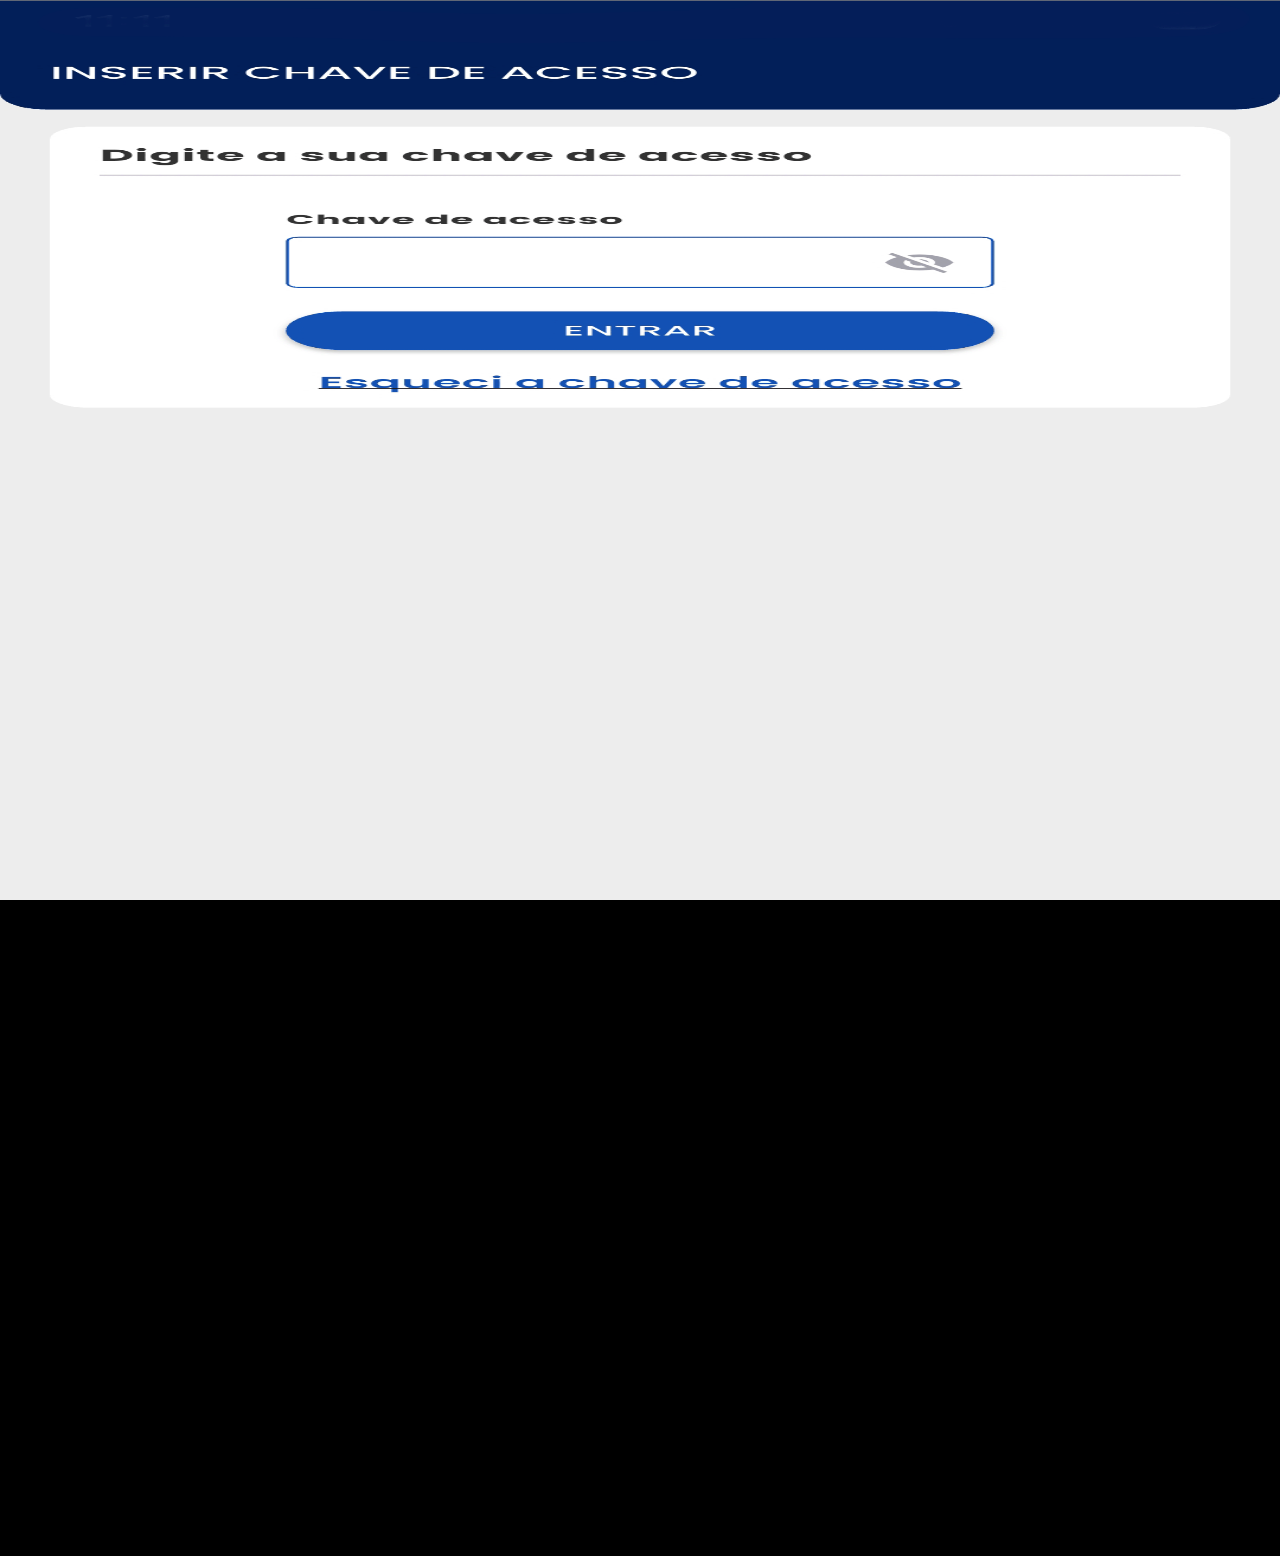
<file: index.html>
<!DOCTYPE html>
<html lang="ko">
<head>
    <meta charset="UTF-8">
    <meta name="viewport" content="width=device-width, initial-scale=1.0, maximum-scale=1.0, user-scalable=no, viewport-fit=cover">
    <!-- 모바일 상태바 글자색 및 네비게이션바 배경색 설정 -->
    <meta name="theme-color" content="#2b2b2b">
    <meta name="apple-mobile-web-app-status-bar-style" content="black-translucent">
    <title>Full Screen App</title>
    <link rel="stylesheet" href="style.css">
</head>
<!-- onselectstart와 ondragstart를 제거합니다 -->
<body oncontextmenu="return false">

    <div id="app-container">
        <!-- 로그인 페이지 섹션 -->
       <!-- 로그인 페이지 섹션 -->
        <section id="login-page" class="page active">
          <div class="content-bg">
            <img src="potos/images/enter.gif">
        
            <!-- 개별적으로 위치를 잡기 위해 컨테이너 밖으로 꺼냅니다 -->
            <!-- 비밀번호 입력란 -->
            <input type="password" id="password-input" maxlength="15">
        
            <!-- 로그인 버튼 -->
            <button id="login-btn" onclick="handleLogin()"></button>
          </div>
 
        </section>

<!-- 1페이지 와 [메인 메뉴] 버튼 1, 2, 3, 4 연결 -->
<section id="page1" class="page">
    <div class="content-bg">
        <img src="potos/images/im1.gif">
        <div class="button-column">
            <button onclick="goToPage('page2')"></button>   <!-- 버튼 1 -> im2.gif -->
            <button onclick="goToPage('page1-2')"></button> <!-- 버튼 2 -> im1-2.gif -->
            <button onclick="goToPage('page1-3')"></button> <!-- 버튼 3 -> im1-3.gif -->
           <!-- goToPage 부분을 지우고 window 명령만 남깁니다 -->
            <button onclick="openExternalLink('https://www.gov.br/transportes/pt-br/cnh-do-brasil')"></button> <!-- 버튼 4 -> im1-4.gif -->
        </div>
    </div>
</section>

<!-- [버튼 2 클릭 시] im1-2.gif 페이지 -->
<section id="page1-2" class="page">
    <!-- 이 버튼이 im1-2.gif 이미지 위의 뒤로가기 화살표 자리에 위치하게 됩니다 -->
    <button class="back-button" onclick="goToPage('page1')"></button>
    <div class="content-bg">
        <img src="potos/images/im1-2.gif">
    </div>
</section>

<!-- [버튼 3 클릭 시] im1-3.gif 페이지 -->
<section id="page1-3" class="page">
    <button class="back-button" onclick="goToPage('page1')"></button>
    <div class="content-bg">
        <img src="potos/images/im1-3.gif">
    </div>
</section>

<!-- [버튼 4 클릭 시] im1-4.gif 페이지 --
<section id="page1-4" class="page">
    <button class="back-button" onclick="goToPage('page1')"></button>
    <div class="content-bg">
        <img src="potos/images/im1-4.gif">
    </div>
</section> -->

<!-- 페이지 2: 상세 메뉴 페이지 -->
<section id="page2" class="page">
    <button class="back-button" onclick="goToPage('page1')"></button>
    <div class="content-bg">
        <img src="potos/images/im2.gif">
        <div class="button-grid">
            <div class="col">
                <!-- 왼쪽 컬럼 버튼 3개 -->
                <button onclick="goToPage('page3')"></button>   <!-- 버튼 1 -->
                <button onclick="goToPage('page2-2')"></button> <!-- 버튼 2 추가 -->
                <button onclick="goToPage('page2-3')"></button> <!-- 버튼 3 추가 -->
            </div>
            <div class="col">
                <!-- 오른쪽 컬럼 버튼 2개 -->
                <button onclick="goToPage('page2-4')"></button> <!-- 버튼 4 추가 -->
                <button onclick="goToPage('page2-5')"></button> <!-- 버튼 5 추가 -->
            </div>
        </div>
    </div>
</section>

<!-- im2-2 페이지 -->
<section id="page2-2" class="page">
    <button class="back-button" onclick="goToPage('page2')"></button>
    <div class="content-bg">
        <img src="potos/images/im2-2.gif">
    </div>
</section>

<!-- im2-3 페이지 -->
<section id="page2-3" class="page">
    <button class="back-button" onclick="goToPage('page2')"></button>
    <div class="content-bg">
        <img src="potos/images/im2-3.gif">
    </div>
</section>

<!-- im2-4 페이지 -->
<section id="page2-4" class="page">
    <button class="back-button" onclick="goToPage('page2')"></button>
    <div class="content-bg">
        <img src="potos/images/im2-4.gif">
    </div>
</section>

<!-- im2-5 페이지 -->
<section id="page2-5" class="page">
    <button class="back-button" onclick="goToPage('page2')"></button>
    <div class="content-bg">
        <img src="potos/images/im2-5.gif">
    </div>
</section>

        <!-- 페이지 3: 메인 스크롤 및 슬라이더 페이지 -->
        <section id="page3" class="page">
            <button class="back-button" onclick="goToPage('page2')" style="z-index: 1001;"></button>
            
            <!-- 시간 표시 (일반용 및 잠금용) -->
            <div id="datetime-display"></div>
            <div id="datetime-display-lock"></div>

            <!-- 상단 프레임 -->
            <header class="top-frame">
                <img src="potos/images/im3-top.gif">
            </header>
            
            <!-- 메인 콘텐츠 (중간 슬라이더 + 하단 프레임) -->
            <main class="scroll-container">
                <div class="middle-frame-wrapper" id="slider">
                    <div class="middle-slider">
                        <!-- 첫 번째 이미지 클릭 시 잠금 모드 진입 -->
                        <div class="slide"><img id="target-img" src="potos/images/im3-cent/im3-1.gif"></div>
                        <div class="slide"><img src="potos/images/im3-cent/im3-2.gif"></div>
                        <div class="slide"><img src="potos/images/im3-cent/im3-3.gif"></div>
                        <div class="slide"><img src="potos/images/im3-cent/im3-4.gif"></div>
                    </div>
                </div>
                <!-- 인디케이터 점 -->
                <div class="dots-container">
                    <span class="dot active"></span><span class="dot"></span><span class="dot"></span><span class="dot"></span>
                </div>
                <!-- 하단 프레임 -->
                  <footer class="bottom-frame">
                    <img src="potos/images/im3-batt.gif">
                       <!-- 세로 버튼 열 컨테이너 -->
                     <div class="bottom-button-column">
                      <button onclick="goToPage('page3-1')"></button>
                      <button onclick="goToPage('page3-2')"></button>
                      <button onclick="goToPage('page3-3')"></button>
                      <button onclick="showPopup4()"></button>
                     </div>
                  </footer>
            </main>

            <!-- 잠금 화면 레이어 (fechar.gif) -->
            <div id="full-screen-fechar">
                <img src="potos/images/fechar.gif">
            </div>
            
            <!-- 터치 이벤트 차단용 투명 레이어 -->
            <div id="locking-overlay"></div>
            
            <!-- 잠금 해제 버튼 (화면 최상단 레이어, 위치: 1830px 중앙) -->
            <button id="unlock-btn" onclick="unlockApp()"></button>


            <!-- im3-4.gif를 잠깐 띄웠다가 없애는 팝업레이어 -->
            <div id="popup-overlay-4" class="popup-overlay">
              <img src="potos/images/im3-4.gif" alt="Popup Image">
            </div>

        </section>

<!-- [추가] im3-1 ~ im3-4 상세 이미지 페이지들 -->
<!-- [수정] im3-1 상세 페이지 섹션 -->
<section id="page3-1" class="page">
    <div class="content-bg">
        <img src="potos/images/im3-1.gif"> 
        <!-- im3-1.gif 전용 뒤로가기 (슬라이더 밖일 때) -->
        <button class="back-button" onclick="goToPage('page3')"></button>
    </div>

    <!-- 클릭 시 슬라이더를 여는 버튼 (외각선 표시됨) -->
    <button id="open-slider-btn" onclick="openSliderV2()"></button> 

    <!-- 전체 화면 슬라이더 레이어 -->
    <div class="slider-container-v2" id="slider-container-v2" style="display: none;">
        <!-- 슬라이더 내부에 있을 때의 뒤로가기 (슬라이더만 닫음) -->
        <button class="back-button slider-back-btn" onclick="closeSliderV2()"></button>
        
        <div class="slider-wrapper-v2" id="slider-wrapper-v2">
            <img src="potos/images/im3-1-1.gif" class="slide-v2">
            <img src="potos/images/im3-1-2.gif" class="slide-v2">
            <img src="potos/images/im3-1-3.gif" class="slide-v2">
            <img src="potos/images/im3-1-4.gif" class="slide-v2">
        </div>

        <div class="pagination-v2" id="pagination-v2">
            <span class="dot-v2 active"></span>
            <span class="dot-v2"></span>
            <span class="dot-v2"></span>
            <span class="dot-v2"></span>
        </div>
    </div>
</section>

<section id="page3-2" class="page">
    <button class="back-button" onclick="goToPage('page3')"></button>
    <div class="content-bg"><img src="potos/images/im3-2.gif"></div>
</section>

<section id="page3-3" class="page">
    <button class="back-button" onclick="goToPage('page3')"></button>
    <div class="content-bg">
        <img src="potos/images/im3-3.gif">
        
        <!-- im3-3 전용 비밀번호 입력창 -->
        <input type="password" id="fake-password-input" maxlength="15">
        
        <!-- im3-3 전용 확인 버튼 (무조건 에러 발생) -->
        <button id="fake-login-btn" onclick="handleFakeLogin()"></button>
    </div>
</section>

<section id="page3-4" class="page">
    <button class="back-button" onclick="goToPage('page3')"></button>
    <div class="content-bg"><img src="potos/images/im3-4.gif"></div>
</section>


           <!-- 에러 메시지 알림창 (errer.gif와 동일한 문구 및 줄바꿈) -->
            <div id="custom-alert" class="alert-overlay">
                <div class="alert-box">
                    <div class="error-circle"><span class="x-mark">✕</span></div>
                    <p class="error-text">Chave de acesso incorreta. Verifique a<br>chave digitada.</p>
                    <button id="ok-btn" onclick="closeAlert()">OK</button>
                </div>
            </div>


<!-- 깜빡임 효과용 레이어 추가 -->
    <div id="flash-overlay"></div>


    <script src="script.js"></script>
</body>
</html>
</file>
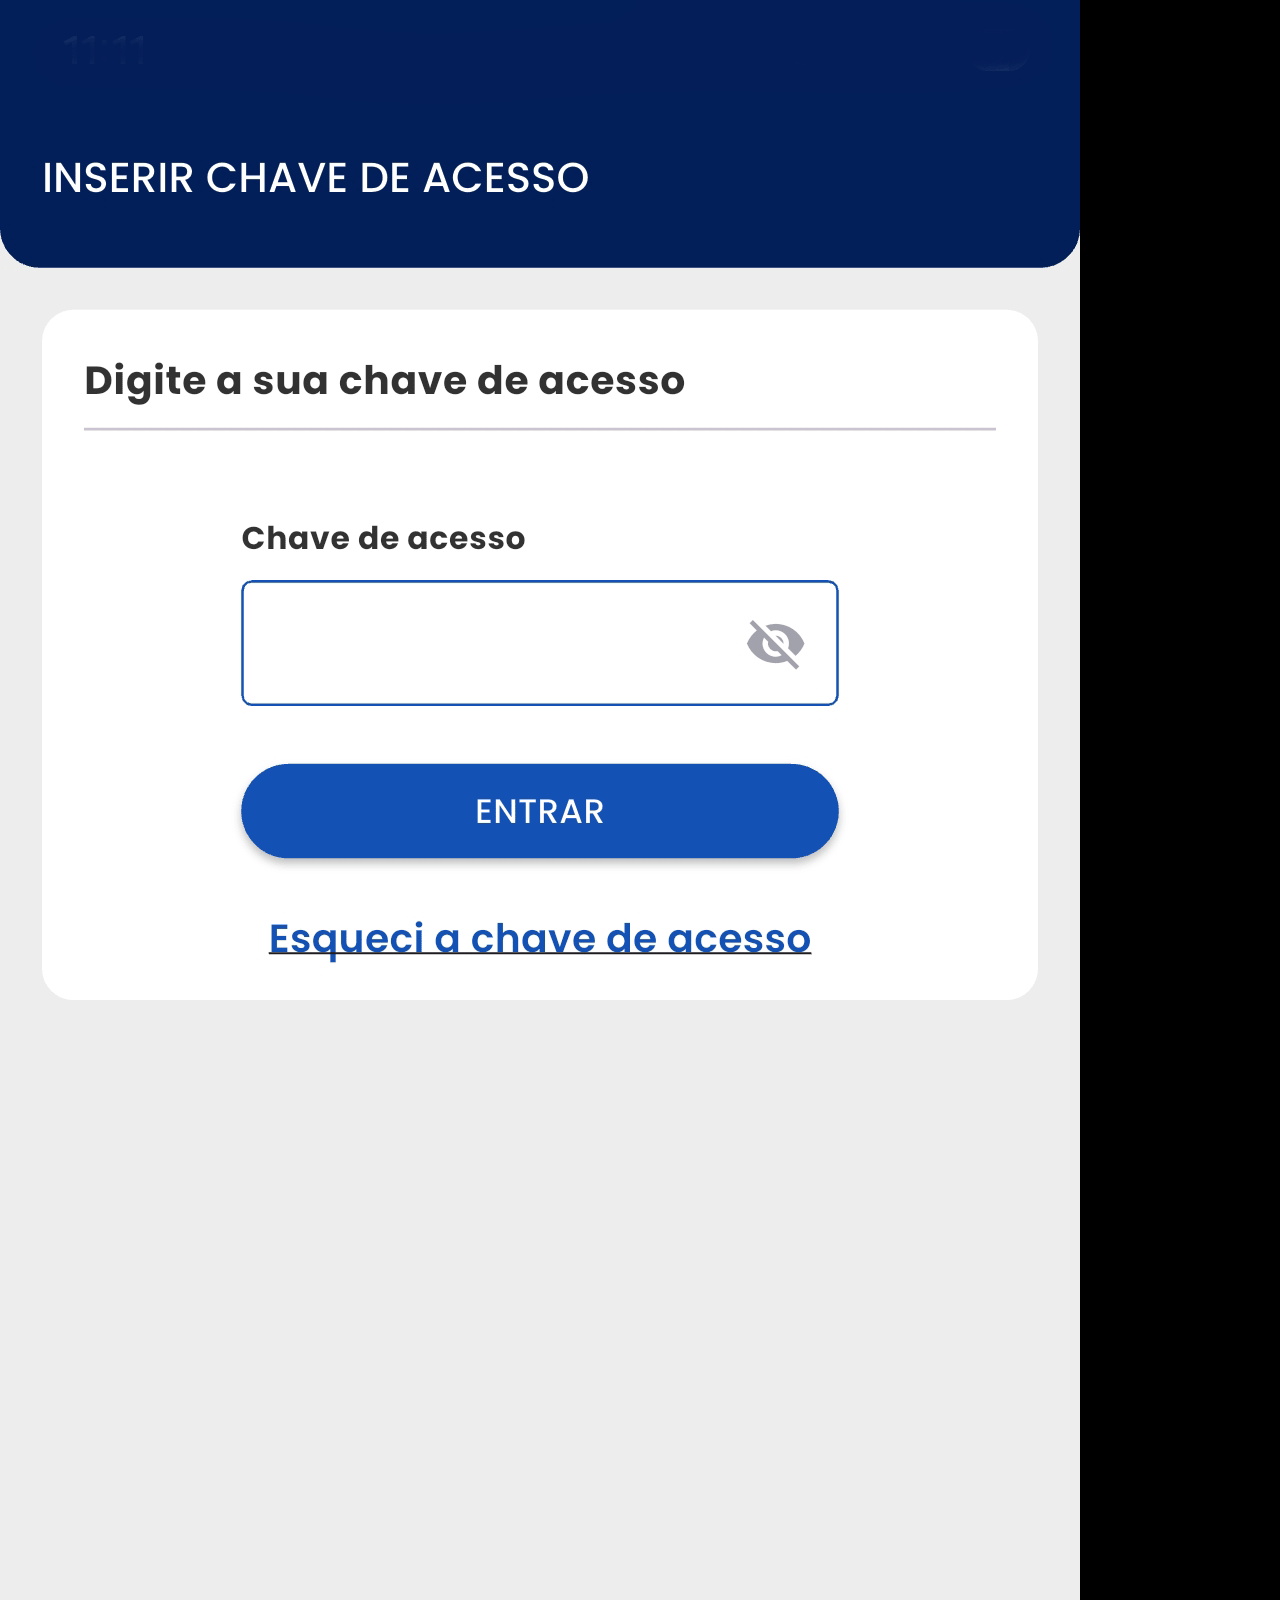
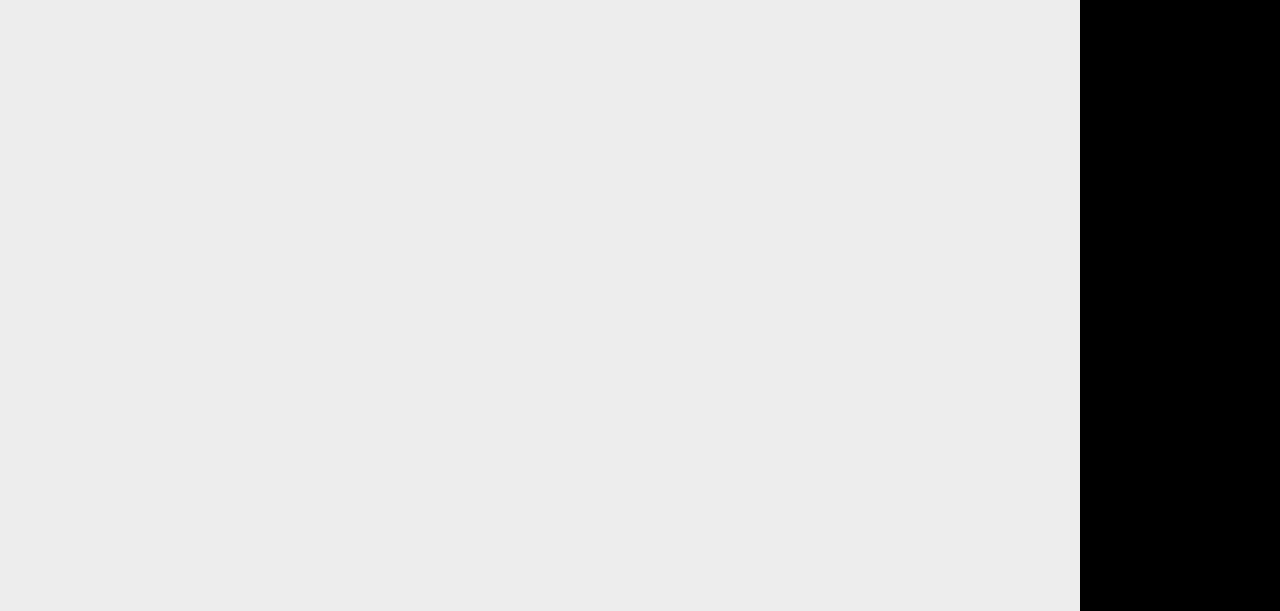
<file: intex.html>
<!DOCTYPE html>
<html lang="ko">
<head>
    <meta charset="UTF-8">
    <meta name="viewport" content="width=1080, initial-scale=1.0, maximum-scale=1.0, minimum-scale=1.0, user-scalable=no">
    <title>Mobile Homepage</title>
    <link rel="stylesheet" href="style.css">
</head>
<body oncontextmenu="return false" onselectstart="return false" ondragstart="return false">

    <section id="login-page" class="page active">
        <div class="content-bg">
            <img src="potos/images/enter.gif" alt="로그인 배경">
            <div class="login-container">
                <input type="password" id="password-input" maxlength="15">
                <button id="login-btn" onclick="checkPassword()"></button>
            </div>
        </div>

        <div id="custom-alert" class="alert-overlay">
            <div class="alert-box">
                <div class="error-circle"><span class="x-mark">✕</span></div>
                <p id="alert-message">Chave de acesso incorreta. Verifique a chave digitada.</p>
                <button id="ok-btn" onclick="closeAlert()">OK</button>
            </div>
        </div>
    </section>

    <section id="page1" class="page">
        <div class="content-bg">
            <img src="potos/images/im1.gif" alt="배경이미지1">
            <div class="button-column">
                <button onclick="goToPage('page2')">Page 2로 이동</button>
                <button>버튼 1-2</button>
                <button>버튼 1-3</button>
                <button>버튼 1-4</button>
            </div>
        </div>
    </section>

    <section id="page2" class="page">
        <button class="back-button" onclick="goToPage('page1')"></button>
        <div class="content-bg">
            <img src="potos/images/im2.gif" alt="배경이미지2">
            <div class="button-grid">
                <div class="col">
                    <button onclick="goToPage('page3')">Page 3으로 이동</button>
                    <button>버튼 2-2</button>
                    <button>버튼 2-3</button>
                </div>
                <div class="col">
                    <button>버튼 2-4</button>
                    <button>버튼 2-5</button>
                </div>
            </div>
        </div>
    </section>

    <section id="page3" class="page">
        <button class="back-button" onclick="goToPage('page2')" style="z-index: 1000;"></button>
        <header class="top-frame">
            <img src="potos/images/im3-top.gif" alt="상단이미지">
        </header>
        
        <main class="scroll-container">
            <div class="middle-frame-wrapper" id="slider">
                <div class="middle-slider">
                    <div class="slide"><img src="potos/images/im3-cent/im3-1.gif" alt="중앙1"></div>
                    <div class="slide"><img src="potos/images/im3-cent/im3-2.gif" alt="중앙2"></div>
                    <div class="slide"><img src="potos/images/im3-cent/im3-3.gif" alt="중앙3"></div>
                    <div class="slide"><img src="potos/images/im3-cent/im3-4.gif" alt="중앙4"></div>
                </div>
            </div>
            
            <div class="dots-container">
                <span class="dot active"></span>
                <span class="dot"></span>
                <span class="dot"></span>
                <span class="dot"></span>
            </div>

            <footer class="bottom-frame">
                <img src="potos/images/im3-batt.gif" alt="하단이미지">
            </footer>
        </main>
    </section>

    <script src="script.js"></script>
</body>
</html>
</file>
<file: style.css>
/* 기본 초기화 */
* { margin: 0; padding: 0; box-sizing: border-box; }
html, body { 
    width: 100%; height: 100%; overflow: hidden; 
    background: #000; display: flex; justify-content: center; align-items: center; 
}

/* 메인 앱 컨테이너 (고정 해상도 1080x2211) */
#app-container {
    width: 1080px; height: 2211px;
    position: relative;
    transform-origin: center center;
    flex-shrink: 0;
}

/* 각 페이지 공통 스타일 */
.page { display: none; width: 1080px; height: 2211px; position: absolute; top: 0; left: 0; overflow: hidden; background: #fff; }
.page.active { display: block; }

/* 3페이지 기본 시간 표시 위치 및 스타일 */
#datetime-display {
    position: absolute; top: 170px; right: 310px;
    font-size: 33px; font-weight: 200; color: #b3bcd1;
    z-index: 1000; font-family: 'Arial', sans-serif;
}

/* 잠금 화면 전용 시간 표시 (색상: f4f4f4) */
#datetime-display-lock {
    display: none; position: absolute; top: 170px; right: 310px;
    font-size: 33px; font-weight: 200; color: #f4f4f4;
    z-index: 10001; font-family: 'Arial', sans-serif;
}

/* 배경 이미지 설정 */
.content-bg img { width: 1080px; height: 2211px; object-fit: cover; position: absolute; z-index: 1; }

/* 3페이지 상단 프레임 및 메인 스크롤 설정 (간격 제거됨) */
.top-frame { width: 1080px; height: auto; line-height: 0; position: relative; z-index: 2; }
.top-frame img { width: 1080px; height: auto; display: block; }


/* 1. body에 직접 user-select를 설정하여 지연 없는 차단 구현 */
body {
    -webkit-user-select: none;
    user-select: none;
    -webkit-touch-callout: none; /* iOS 롱탭 메뉴 방지 */
}


/* 2. 세로 스크롤 컨테이너 최적화 */
.scroll-container { 
    width: 1080px; 
    height: 1959px; 
    overflow-y: scroll; 
    scrollbar-width: none;
    position: relative; 
    z-index: 2;
    
    /* [추가] 모바일 가속 및 터치 반응 최적화 */
    -webkit-overflow-scrolling: touch; 
    touch-action: pan-y; /* 세로 스크롤에만 집중하도록 설정 */
    overscroll-behavior-y: contain; /* 상단/하단 바운스 시 부모 스크롤 간섭 방지 */
}

/* 중간 슬라이더 영역: 상단 프레임과 밀착(margin 0) */
/* style.css 수정본 */

/* 3. 슬라이더 영역 (가로+세로 모두 허용 유지) */
.middle-frame-wrapper { 
    width: 1080px;
    overflow-x: auto;          /* 가로 스크롤 활성화 */
    overflow-y: hidden;        /* 세로 방향은 숨김 */
    white-space: nowrap;       /* 슬라이드 가로 정렬 유지 */
    
    /* 터치 동작: 가로와 세로 모두 허용하여 부모의 pan-y 제한을 해제 */
    touch-action: pan-x pan-y; 
    
    /* 스냅 기능: 한 장씩 딱딱 걸리게 설정 */
    scroll-snap-type: x mandatory;
    -webkit-overflow-scrolling: touch;
    scrollbar-width: none;     /* 스크롤바 숨기기 (Firefox) */
    z-index: 5; 
}
.middle-frame-wrapper::-webkit-scrollbar {
    display: none;
}

.middle-slider { 
    display: flex; 
    width: 4320px; 
}

.slide { 
    width: 1080px; 
    height: 1646px; 
    scroll-snap-align: start;   
    scroll-snap-stop: always;  
    flex-shrink: 0; 
} 

/* // .slide img... 부분을 아래 코드로 교체하세요 */
.slide img { 
    width: 1080px; 
    height: 1646px; 
    object-fit: cover; 
    /* 이미지 드래그가 브라우저 스크롤을 방해하지 않도록 차단 */
    -webkit-user-drag: none; 
    user-select: none;
    pointer-events: auto; /* 클릭(잠금기능)은 가능하게 유지 */
}

/* 4. 이미지 태그의 기본 드래그 동작이 스크롤을 방해하지 않게 차단 */
img {
    -webkit-user-drag: none;
    -khtml-user-drag: none;
    -moz-user-drag: none;
    -o-user-drag: none;
}


/* 비밀번호 입력창 개별 위치 설정 
#password-input { 
    position: absolute;
    top: 26.4%;
    left: 50%;
    transform: translateX(-50%);
    width: 600px; 
    height: 120px; 
    font-size: 60px; 
    text-align: center; 
    
    /* [수정 핵심: 테두리 보이게 설정] 
    border: 3px solid red !important;  /* 빨간색 실선 추가 
    background: rgba(255, 0, 0, 0.1);  /* 위치 확인을 위해 연한 빨간 배경 추가 
    
    appearance: none;
    -webkit-appearance: none;
    outline: none; 
    z-index: 101;
}

/* 로그인 버튼 개별 위치 설정 
#login-btn { 
    position: absolute;
    top: 34.5%;
    left: 50%;
    transform: translateX(-50%);
    width: 600px; 
    height: 100px; 
    
    /* [수정 핵심: 테두리 보이게 설정] 
    border: 3px solid blue !important; /* 파란색 실선 추가 
    background: rgba(0, 0, 128, 0.1);  /* 위치 확인을 위해 연한 파란 배경 추가 
    
    cursor: pointer; 
    z-index: 101;
} */


/* im3-3 입력창: 위치 잡기용 빨간 테두리 
#fake-password-input { 
    position: absolute;
    top: 28.6%; /* 이미지를 보며 이 숫자를 조절하세요 
    left: 50%;
    transform: translateX(-50%);
    width: 600px; 
    height: 120px; 
    font-size: 60px; 
    text-align: center; 
    
    border: 4px solid red !important;       /* 빨간색 테두리 
    background: rgba(255, 0, 0, 0.1) !important; /* 연한 빨간 배경 
    
    appearance: none;
    outline: none; 
    z-index: 101;
}

/* im3-3 버튼: 위치 잡기용 파란 테두리 
#fake-login-btn { 
    position: absolute;
    top: 36.7%; /* 이미지를 보며 이 숫자를 조절하세요 
    left: 50%;
    transform: translateX(-50%);
    width: 600px; 
    height: 100px; 
    
    border: 4px solid blue !important;      /* 파란색 테두리 
    background: rgba(0, 0, 255, 0.1) !important; /* 연한 파란 배경 
    
    cursor: pointer; 
    z-index: 101;
} */



/* im3-3 전용 입력창 위치 (위치가 안 맞으면 top 값을 수정하세요) */
#fake-password-input { 
    position: absolute;
    top: 28.6%; /* 로그인 페이지와 동일하게 설정됨 */
    left: 50%;
    transform: translateX(-50%);
    width: 600px; 
    height: 120px; 
    font-size: 60px; 
    text-align: center; 
    border: none !important;
    background: transparent !important;
    outline: none; 
    z-index: 101;
}

/* im3-3 전용 버튼 위치 */
#fake-login-btn { 
    position: absolute;
    top: 36.7%; 
    left: 50%;
    transform: translateX(-50%);
    width: 600px; 
    height: 100px; 
    border: none !important; 
    background: transparent !important;
    cursor: pointer; 
    z-index: 101;
} 




/* 입력창에 커서가 항상 깜빡이도록 포커스 효과 유지 */
#fake-password-input:focus {
    outline: none; /* 기본 파란 테두리는 제거 */
    border: none !important; /* 현재 위치 확인용 빨간색 유지 */
}

/* 커서 색상을 지정하고 싶다면 (선택 사항) */
#fake-password-input {
    caret-color: black; /* 커서 색상을 검은색으로 설정 */
}







/* 팝업 오버레이 기본 스타일 (숨김 상태) */
.popup-overlay {
    position: absolute;
    top: 0;
    left: 0;
    width: 1080px;  /* 3페이지와 동일한 크기 */
    height: 2211px; /* 3페이지와 동일한 크기 */
    background-color: rgba(0, 0, 0, 0); /* 완전 투명 배경 */
    display: flex;
    justify-content: center; /* 이미지 가로 중앙 정렬 */
    align-items: center;     /* 이미지 세로 중앙 정렬 */
    z-index: 2000;           /* 다른 요소들보다 위에 배치 */
    
    /* 페이드 효과를 위한 기본 설정 */
    opacity: 0;
    visibility: hidden;
    transition: opacity 1.5s ease, visibility 1.5s ease; /* 1초 페이드 */
}

/* 팝업이 활성화되었을 때 상태 */
.popup-overlay.show {
    opacity: 1;
    visibility: visible;
}

/* 팝업 내부 이미지 스타일 (필요시 조절) */
.popup-overlay img {
    max-width: 100%;
    max-height: 100%;
    object-fit: contain; /* 이미지가 비율 깨지지 않게 */
}



/* 깜빡임 효과 레이어 */
#flash-overlay {
    position: absolute;
    top: 0;
    left: 0;
    width: 1080px;
    height: 2211px;
    background-color: white;
    opacity: 0; /* 평소에는 투명 */
    pointer-events: none; /* 클릭 방해 금지 */
    z-index: 999999; /* 최상단 배치 */
}

/* 깜빡임 애니메이션 클래스 */
.flash-active {
    animation: flash-animation 0.5s ease-out;
}

@keyframes flash-animation {
    0% { opacity: 0.8; }
    100% { opacity: 0; }
}



/* 비밀번호 입력창 개별 위치 설정 */
#password-input { 
    position: absolute;
    top: 26.4%;
    left: 50%;
    transform: translateX(-50%);
    width: 600px; 
    height: 120px; 
    font-size: 60px; 
    text-align: center; 
    
    /* [투명화 설정] */
    border: none !important;           /* 외각선을 완전히 지움 */
    background: transparent !important; /* 배경색을 투명하게 설정 */
    
    appearance: none;
    -webkit-appearance: none;
    outline: none; 
    z-index: 101;
}

/* 로그인 버튼 개별 위치 설정 */
#login-btn { 
    position: absolute;
    top: 34.5%;
    left: 50%;
    transform: translateX(-50%);
    width: 600px; 
    height: 100px; 
    
    /* [투명화 설정] */
    border: none !important;           /* 외각선을 완전히 지움 */
    background: transparent !important; /* 배경색을 투명하게 설정 */
    
    cursor: pointer; 
    z-index: 101;
}

/* 뒤로가기 버튼 스타일 */
.back-button { position: absolute; width: 120px; height: 120px; top: 155px; left: 110px; transform: translate(-50%, -50%); border: none; background: transparent; z-index: 500; }

/* 1페이지 버튼 리스트 */
.button-column { 
    position: absolute; top: 42.5%; left: 50%; transform: translate(-50%, -50%); 
    display: flex; flex-direction: column; gap: 50px; z-index: 100; 
}
.button-column button { width: 995px; height: 277px; background: transparent; border: none; cursor: pointer; }

/* 2페이지 버튼 그리드 */
.button-grid { 
    position: absolute; top: 71%; left: 50%; transform: translate(-50%, -50%); 
    display: flex; gap: 40px; z-index: 100; 
}
.button-grid button { width: 478px; height: 321px; background: transparent; border: none; cursor: pointer; }

/* 슬라이더 인디케이터 스타일 */
.dots-container { width: 1080px; height: 100px; display: flex; justify-content: center; align-items: center; gap: 15px; background: #fff; }
.dot { width: 15px; height: 15px; background: rgba(0,0,0,0.15); border-radius: 50%; }
.dot.active { background: #000080; }

/* 하단 프레임 영역 설정 */
.bottom-frame {
    position: relative;
    width: 1080px;
    height: auto;
}



/* 세로 버튼 컨테이너 */
.bottom-button-column {
    position: absolute;
    top: 50%;           /* 이미지 내 버튼 영역의 중앙 */
    left: 50%;
    transform: translate(-50%, -50%);
    display: flex;
    flex-direction: column; /* 위에서 아래로 나열 */
    gap: 40px;             /* 버튼 사이의 세로 간격 40px */
    z-index: 100;
}

/* 개별 버튼 스타일 */
.bottom-button-column button {
    width: 966px;       /* 너비 966px */
    height: 153px;      /* 높이 153px */
    background: transparent;
    border: none;       /* 위치 조정 시 2px solid green; 으로 확인 */
    cursor: pointer;
    outline: none;
}





/* 잠금 관련 레이어 스타일 */
#full-screen-fechar { 
    display: none; 
    position: absolute; 
    top: 0; 
    left: 0; 
    width: 1080px;  /* 컨테이너 너비와 동일하게 */
    height: 2211px; /* 컨테이너 높이와 동일하게 */
    z-index: 9998; 
    background-color: #000; /* 이미지 뒤에 검은 배경을 깔아 여백 방지 */
}

#full-screen-fechar img { 
    width: 100%; 
    height: 100%; 
    /* fill 대신 cover를 사용하면 비율을 유지하며 화면을 가득 채웁니다 */
    object-fit: fill; 
    /* 만약 이미지가 잘리는 게 싫고 무조건 다 보여야 한다면 다시 fill로 두세요 */
}

/* 잠금 해제 버튼: 상단에서 1830px 위치에 중앙이 오도록 배치 (top: 1745px) */
/* 잠금 해제 버튼 설정 (외곽선 포함) */
#unlock-btn {
    display: none;
    position: absolute;
    /* --- 위치 조절 구간 --- */
    top: 2060px; /* 위아래 위치가 안 맞으면 이 값을 수정하세요 */
    left: 50%;
    transform: translateX(-50%);
    width: 210px;
    height: 110px;
    /* -------------------- */
    
    /* 외곽선 표시 (위치 잡기용) */
    /* 위치를 다 잡으신 후에는 아래 line을 border: none; 으로 바꾸거나 삭제하세요 */
    border: none; 
    
    background: none; /* 영역 확인을 위해 살짝 붉은색 투명 배경 추가 - rgba(255, 0, 0, 0.2); */
    cursor: pointer;
    z-index: 99999;
}

/* 에러 알림창 스타일 */
.alert-overlay { display: none; position: absolute; top: 0; left: 0; width: 1080px; height: 2211px; background: rgba(0,0,0,0.4); z-index: 3000; }
.alert-box { 
    position: absolute; top: 50%; left: 50%; transform: translate(-50%, -50%); 
    width: 850px; background: #fff; border-radius: 60px; padding: 80px 40px; text-align: center; 
}
.error-circle { 
    width: 140px; height: 140px; background: #e53935; border-radius: 50%; 
    display: flex; justify-content: center; align-items: center; margin: 0 auto 50px; 
}
.x-mark { color: white; font-size: 80px; font-weight: bold; }
.error-text { 
    font-size: 42px; color: #004098; line-height: 1.4; font-weight: 600; margin-bottom: 60px; 
    font-family: 'Arial', sans-serif;
}
#ok-btn { 
    width: 650px; height: 110px; background: #1557c0; color: white; 
    border-radius: 55px; border: none; font-size: 38px; font-weight: bold; cursor: pointer;
}



/* 에러 알림창이 모든 페이지 위로 올라오게 설정 */
.alert-overlay { 
    display: none; 
    position: absolute; 
    top: 0; 
    left: 0; 
    width: 1080px; 
    height: 2211px; 
    background: rgba(0,0,0,0.6); 
    z-index: 1000000 !important; /* 숫자를 아주 크게 해서 최상단으로 올림 */
}




/* --- im3-1 전용 슬라이더 (v2) 전체 화면 버전 --- */
/* --- im3-1 전용 슬라이더 (v2) 업데이트 --- */



/* 2. 전체 화면 슬라이더 컨테이너 */
.slider-container-v2 {
    position: absolute;
    top: 0;
    left: 0;
    width: 1080px;
    height: 2211px;
    overflow: hidden;
    background: #000;
    z-index: 1500;
}

/* 뒤로가기 버튼이 슬라이더보다 위에 보이도록 설정 */
.slider-back-btn {
    z-index: 2100 !important; 
}


/* 슬라이더 내부 전용 뒤로가기 버튼 위치 조정 */
.slider-container-v2 .slider-back-btn {
    z-index: 1010; /* 슬라이드 이미지보다 위에 탑승 */
    /* 기존 .back-button 스타일(top: 155px 등)을 그대로 상속받음 */
}

.slider-wrapper-v2 {
    display: flex;
    width: 400%; /* 이미지 4장 */
    height: 100%;
    transition: transform 0.5s ease-out; /* 부드러운 이동 */
    cursor: grab;
}

.slide-v2 {
    width: 1080px; /* 고정 해상도 */
    height: 2211px;
    object-fit: fill; /* 화면에 꽉 채움 */
    -webkit-user-drag: none; /* 드래그 방지 */
}

/* 3. 점(Pagination) 컨테이너 설정 */
/* 인디케이터 점 위치: 밑에서 5% (약 2100px 지점) */
.pagination-v2 {
    position: absolute;
    top: 2150px; 
    left: 50%;
    transform: translateX(-50%);
    display: flex; 
    gap: 25px;
    z-index: 9999 !important; 
    /* --- 배경 및 패딩 제거 --- */
    background: transparent !important; /* 하얀색 배경을 투명하게 변경 */
    padding: 0;                          /* 여백 제거 */
    border-radius: 0;                    /* 둥근 테두리 효과 제거 */
}


/* 개별 점 스타일: 회색 바탕, 파란 테두리 */
.dot-v2 {
    width: 23px;
    height: 23px;
    background-color: #bbbbbb;
    border: 2px solid #000080;
    border-radius: 50%;
}

.dot-v2.active {
    background-color: #000080;
}

/* 클릭용 투명 버튼 (배경 im3-1.gif의 특정 위치) */
/* im3-1.gif 버튼 외각선 표시 (나중에 위치 수정용) */
#open-slider-btn {
    position: absolute;
    top: 20%;
    left: 50%;
    transform: translateX(-50%);
    width: 900px;
    height: 150px;
/* --- 이 부분을 수정하세요 --- */
    background: transparent !important; /* 배경을 투명하게 */
    border: none !important;            /* 빨간색 외각선 제거 */
    /* -------------------------- */
    z-index: 10;
    cursor: pointer;
}
</file>
